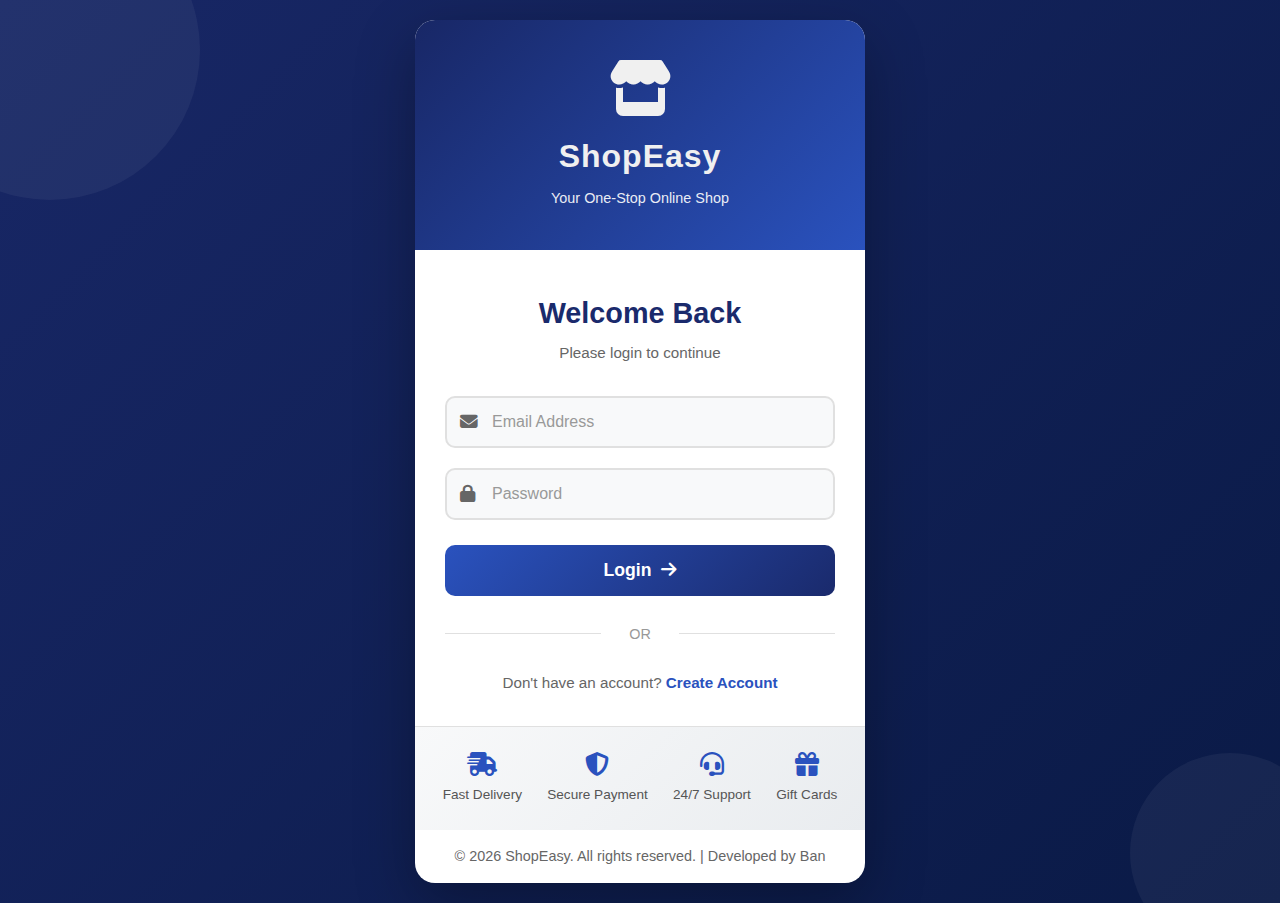
<file: login.html>
<!DOCTYPE html>
<html lang="en">
<head>
    <meta charset="UTF-8">
    <meta name="viewport" content="width=device-width, initial-scale=1.0">
    <title>Login | ShopEasy</title>
    <link rel="stylesheet" href="style.css">
    <link rel="stylesheet" href="https://cdnjs.cloudflare.com/ajax/libs/font-awesome/6.4.0/css/all.min.css">
</head>
<body class="login-body">
    
    <!-- Animated Background -->
    <div class="login-background">
        <div class="shape shape1"></div>
        <div class="shape shape2"></div>
        <div class="shape shape3"></div>
    </div>

    <div class="login-container">
        <!-- Logo Section -->
        <div class="login-logo">
            <i class="fas fa-store"></i>
            <h1>ShopEasy</h1>
            <p class="login-tagline">Your One-Stop Online Shop</p>
        </div>

        <!-- Form Section -->
        <div class="login-form-wrapper">
            <h2 id="formTitle">Welcome Back</h2>
            <p class="form-subtitle">Please login to continue</p>

            <form id="authForm">
                <div class="input-group">
                    <i class="fas fa-envelope"></i>
                    <input type="email" id="userEmail" placeholder="Email Address" required>
                </div>

                <div class="input-group">
                    <i class="fas fa-lock"></i>
                    <input type="password" id="password" placeholder="Password" required>
                </div>

                <!-- Register only -->
                <div class="input-group" id="confirmPasswordGroup" style="display:none;">
                    <i class="fas fa-lock"></i>
                    <input type="password" id="confirmPassword" placeholder="Confirm Password">
                </div>

                <button type="submit" id="submitBtn" class="login-btn">
                    <span id="btnText">Login</span>
                    <i class="fas fa-arrow-right"></i>
                </button>

                <p id="errorMsg" class="error-message"></p>
            </form>

            <div class="divider">
                <span>OR</span>
            </div>

            <p class="switch-text">
                <span id="switchText">Don't have an account?</span>
                <a href="#" id="switchBtn" class="switch-link">Create Account</a>
            </p>
        </div>

        <!-- Features Section -->
        <div class="login-features">
            <div class="feature-item">
                <i class="fas fa-shipping-fast"></i>
                <span>Fast Delivery</span>
            </div>
            <div class="feature-item">
                <i class="fas fa-shield-alt"></i>
                <span>Secure Payment</span>
            </div>
            <div class="feature-item">
                <i class="fas fa-headset"></i>
                <span>24/7 Support</span>
            </div>
            <div class="feature-item">
                <i class="fas fa-gift"></i>
                <span>Gift Cards</span>
            </div>
        </div>
        <div class="login-footer">
            &copy; 2026 ShopEasy. All rights reserved.
            <span> | Developed by Ban</span>
        </div>
    </div>

    <script src="auth.js"></script>
</body>
</html>
</file>
<file: style.css>
* {
    margin: 0;
    padding: 0;
    box-sizing: border-box;
    font-family: 'Segoe UI', Tahoma, Geneva, Verdana, sans-serif;
}

body {
    background-color: #f8f9fa;
    color: #333;
    line-height: 1.6;
}

/* Navigation */
.navbar {
    background: linear-gradient(135deg, #182766 0%, #0a1a46 100%);
    color: white;
    padding: 1rem 2rem;
    display: flex;
    justify-content: space-between;
    align-items: center;
    box-shadow: 0 4px 12px rgba(0,0,0,0.1);
    position: sticky;
    top: 0;
    z-index: 100;
}

.logo {
    font-size: 1.8rem;
    font-weight: bold;
    letter-spacing: 1px;
    display: flex;
    align-items: center;
    gap: 0.5rem;
}

.search-container {
    display: flex;
    flex: 0 0 400px;
    margin: 0 2rem;
}

#search-input {
    flex: 1;
    padding: 0.8rem 1rem;
    border: none;
    border-radius: 8px 0 0 8px;
    font-size: 1rem;
    outline: none;
}

#search-btn {
    background: #fa7342;
    color: white;
    border: none;
    padding: 0 1.5rem;
    border-radius: 0 8px 8px 0;
    cursor: pointer;
    font-size: 1rem;
    transition: background 0.3s;
}

#search-btn:hover {
    background: #e55a2b;
}

.nav-icons {
    display: flex;
    gap: 1.5rem;
    align-items: center;
}

.nav-link {
    color: white;
    text-decoration: none;
    font-size: 1.1rem;
    display: flex;
    align-items: center;
    gap: 0.5rem;
    transition: transform 0.3s;
    cursor: pointer;
    background: none;
    border: none;
}

.nav-link:hover {
    transform: translateY(-2px);
    color: #ffd166;
}

.cart-icon {
    position: relative;
}

.cart-count {
    background-color: #d40a0a;
    color: white;
    border-radius: 50%;
    width: 22px;
    height: 22px;
    display: flex;
    align-items: center;
    justify-content: center;
    font-size: 0.8rem;
    position: absolute;
    top: -8px;
    right: -8px;
}

/* Dropdown */
.dropdown {
    position: relative;
    display: inline-block;
}

.dropdown-content {
    display: none;
    position: absolute;
    background-color: white;
    min-width: 200px;
    box-shadow: 0 8px 16px rgba(0,0,0,0.2);
    z-index: 1;
    border-radius: 8px;
    overflow: hidden;
    top: 100%;
    left: 0;
}

.dropdown:hover .dropdown-content {
    display: block;
}

.dropdown-content a {
    color: #333;
    padding: 12px 16px;
    text-decoration: none;
    display: block;
    transition: background 0.3s;
}

.dropdown-content a:hover {
    background-color: #f1f1f1;
    color: #1a2a6c;
}

/* Main Container */
.container {
    max-width: 1400px;
    margin: 2rem auto;
    padding: 0 1.5rem;
}

h1 {
    text-align: center;
    margin-bottom: 1rem;
    color: #1a2a6c;
    font-size: 2.5rem;
}

.product-count {
    text-align: center;
    color: #666;
    margin-bottom: 2rem;
    font-size: 1.1rem;
}

/* Category Filter */
.category-filter {
    display: flex;
    justify-content: center;
    flex-wrap: wrap;
    gap: 0.8rem;
    margin-bottom: 2rem;
}

.category-btn {
    padding: 0.6rem 1.2rem;
    background: white;
    border: 2px solid #e0e0e0;
    border-radius: 50px;
    cursor: pointer;
    font-weight: 500;
    transition: all 0.3s;
    color: #555;
}

.category-btn:hover {
    border-color: #2a52be;
    color: #2a52be;
}

.category-btn.active {
    background: #2a52be;
    color: white;
    border-color: #2a52be;
}

/* Products Grid */
.products-grid {
    display: grid;
    grid-template-columns: repeat(auto-fill, minmax(300px, 1fr));
    gap: 2rem;
    padding: 1rem;
}

.product-card {
    background: white;
    border-radius: 12px;
    overflow: hidden;
    box-shadow: 0 6px 15px rgba(0,0,0,0.08);
    transition: transform 0.3s, box-shadow 0.3s;
    position: relative;
}

.product-card:hover {
    transform: translateY(-8px);
    box-shadow: 0 12px 25px rgba(0,0,0,0.15);
}

.product-badge {
    position: absolute;
    top: 1rem;
    left: 1rem;
    background: #ff4757;
    color: white;
    padding: 0.3rem 0.8rem;
    border-radius: 4px;
    font-size: 0.8rem;
    font-weight: bold;
    z-index: 1;
}

.product-image {
    width: 100%;
    height: 220px;
    object-fit: cover;
    background: linear-gradient(135deg, #f5f7fa 0%, #c3cfe2 100%);
    display: flex;
    align-items: center;
    justify-content: center;
    color: #6c757d;
    font-size: 3.5rem;
}

.product-info {
    padding: 1.5rem;
}

.product-category {
    color: #666;
    font-size: 0.9rem;
    margin-bottom: 0.5rem;
    display: flex;
    align-items: center;
    gap: 0.3rem;
}

.product-title {
    font-size: 1.3rem;
    font-weight: 600;
    margin-bottom: 0.5rem;
    color: #1a2a6c;
    line-height: 1.3;
}

.product-description {
    color: #666;
    font-size: 0.95rem;
    margin-bottom: 1rem;
    line-height: 1.5;
    min-height: 40px;
}

.product-price {
    font-size: 1.5rem;
    font-weight: bold;
    color: #ff6b35;
    margin-bottom: 1rem;
    display: flex;
    align-items: center;
    gap: 0.5rem;
}

.original-price {
    text-decoration: line-through;
    color: #999;
    font-size: 1rem;
}

.discount {
    background: #4cd964;
    color: white;
    padding: 0.2rem 0.5rem;
    border-radius: 4px;
    font-size: 0.9rem;
}

.add-to-cart {
    width: 100%;
    padding: 0.9rem;
    background: linear-gradient(135deg, #2a52be 0%, #1a2a6c 100%);
    color: white;
    border: none;
    border-radius: 8px;
    font-size: 1rem;
    font-weight: 600;
    cursor: pointer;
    transition: opacity 0.3s;
    display: flex;
    align-items: center;
    justify-content: center;
    gap: 0.5rem;
}

.add-to-cart:hover {
    opacity: 0.9;
}

.add-to-cart:active {
    transform: scale(0.98);
}

/* Modal */
.modal {
    display: none;
    position: fixed;
    top: 0;
    left: 0;
    width: 100%;
    height: 100%;
    background-color: rgba(0,0,0,0.5);
    z-index: 1000;
    justify-content: center;
    align-items: center;
    padding: 1rem;
}

.modal-content {
    background: white;
    width: 90%;
    max-width: 800px;
    max-height: 90vh;
    border-radius: 12px;
    display: flex;
    flex-direction: column;
    overflow: hidden;
    animation: modalSlideIn 0.3s ease;
}

@keyframes modalSlideIn {
    from {
        opacity: 0;
        transform: translateY(-20px);
    }
    to {
        opacity: 1;
        transform: translateY(0);
    }
}

.modal-header {
    background: linear-gradient(135deg, #1a2a6c 0%, #2a52be 100%);
    color: white;
    padding: 1.5rem;
    display: flex;
    justify-content: space-between;
    align-items: center;
}

.modal-header h2 {
    display: flex;
    align-items: center;
    gap: 0.5rem;
}

.close-modal {
    background: none;
    border: none;
    color: white;
    font-size: 2rem;
    cursor: pointer;
    line-height: 1;
    transition: transform 0.3s;
}

.close-modal:hover {
    transform: scale(1.1);
}

.modal-body {
    padding: 1.5rem;
    flex-grow: 1;
    overflow-y: auto;
}

.modal-footer {
    padding: 1.5rem;
    border-top: 2px solid #f1f3f4;
    display: flex;
    justify-content: flex-end;
    gap: 1rem;
}

/* Cart Items */
.cart-items {
    max-height: 400px;
    overflow-y: auto;
}

.cart-item {
    display: flex;
    justify-content: space-between;
    align-items: center;
    padding: 1rem 0;
    border-bottom: 1px solid #eee;
}

.cart-item:last-child {
    border-bottom: none;
}

.item-info h4 {
    margin-bottom: 0.3rem;
    color: #333;
}

.item-price {
    color: #ff6b35;
    font-weight: 600;
}

.item-quantity {
    display: flex;
    align-items: center;
    gap: 0.5rem;
}

.quantity-btn {
    background: #f1f3f4;
    border: none;
    width: 30px;
    height: 30px;
    border-radius: 50%;
    cursor: pointer;
    font-weight: bold;
    transition: background 0.3s;
}

.quantity-btn:hover {
    background: #2a52be;
    color: white;
}

.remove-item {
    background: #ff4757;
    color: white;
    border: none;
    padding: 0.3rem 0.8rem;
    border-radius: 4px;
    cursor: pointer;
    font-size: 0.9rem;
    transition: background 0.3s;
}

.remove-item:hover {
    background: #e53935;
}

.empty-cart {
    text-align: center;
    color: #666;
    font-style: italic;
    padding: 2rem;
}

.cart-total-section {
    background: #f8f9fa;
    padding: 1.5rem;
    border-radius: 8px;
    margin-top: 1rem;
}

.summary-item {
    display: flex;
    justify-content: space-between;
    margin-bottom: 0.8rem;
    padding-bottom: 0.8rem;
    border-bottom: 1px solid #eee;
}

.summary-item:last-child {
    border-bottom: none;
    margin-bottom: 0;
    padding-bottom: 0;
}

.summary-item.total {
    font-size: 1.3rem;
    color: #1a2a6c;
}

/* Checkout Styles */
.checkout-steps {
    display: flex;
    justify-content: space-between;
    margin-bottom: 2rem;
    position: relative;
}

.checkout-steps::before {
    content: '';
    position: absolute;
    top: 15px;
    left: 10%;
    right: 10%;
    height: 2px;
    background: #e0e0e0;
    z-index: 0;
}

.step {
    flex: 1;
    text-align: center;
    padding: 0.5rem;
    position: relative;
    z-index: 1;
    background: white;
    color: #999;
    font-weight: 500;
}

.step.active {
    color: #2a52be;
    font-weight: bold;
}

.step::before {
    content: '';
    display: block;
    width: 30px;
    height: 30px;
    background: #e0e0e0;
    border-radius: 50%;
    margin: 0 auto 0.5rem;
    color: white;
    line-height: 30px;
    font-weight: bold;
}

.step[data-step="1"]::before { content: '1'; }
.step[data-step="2"]::before { content: '2'; }
.step[data-step="3"]::before { content: '3'; }

.step.active::before {
    background: #2a52be;
}

.checkout-step {
    display: none;
}

.checkout-step.active {
    display: block;
}

/* Form Styles */
.form-group {
    margin-bottom: 1.5rem;
}

.form-row {
    display: grid;
    grid-template-columns: 1fr 1fr;
    gap: 1rem;
}

label {
    display: block;
    margin-bottom: 0.5rem;
    font-weight: 500;
    color: #555;
}

input, textarea, select {
    width: 100%;
    padding: 0.8rem;
    border: 1px solid #ddd;
    border-radius: 6px;
    font-size: 1rem;
    transition: border 0.3s;
}

input:focus, textarea:focus, select:focus {
    outline: none;
    border-color: #2a52be;
    box-shadow: 0 0 0 2px rgba(42, 82, 190, 0.1);
}

.radio-group {
    display: flex;
    flex-direction: column;
    gap: 0.8rem;
}

.radio-label {
    display: flex;
    align-items: center;
    padding: 1rem;
    border: 2px solid #e0e0e0;
    border-radius: 8px;
    cursor: pointer;
    transition: all 0.3s;
}

.radio-label:hover {
    border-color: #2a52be;
}

.radio-label input[type="radio"] {
    width: auto;
    margin-right: 1rem;
}

.radio-text {
    display: flex;
    flex-direction: column;
    gap: 0.2rem;
}

.radio-text small {
    color: #666;
    font-size: 0.9rem;
}

/* Payment Methods */
.payment-methods {
    display: grid;
    grid-template-columns: repeat(auto-fill, minmax(200px, 1fr));
    gap: 1rem;
    margin: 1.5rem 0;
}

.payment-method {
    display: flex;
    align-items: center;
    padding: 1rem;
    border: 2px solid #e0e0e0;
    border-radius: 8px;
    cursor: pointer;
    transition: all 0.3s;
    background: white;
}

.payment-method:hover {
    border-color: #2a52be;
    transform: translateY(-2px);
}

.payment-method.selected {
    border-color: #2a52be;
    background: #f0f5ff;
}

.payment-icon {
    font-size: 1.8rem;
    color: #2a52be;
    margin-right: 1rem;
}

.payment-details {
    flex: 1;
}

.payment-details h4 {
    margin-bottom: 0.2rem;
    color: #333;
}

.payment-details p {
    color: #666;
    font-size: 0.9rem;
}

.payment-check {
    color: #2a52be;
    font-size: 1.2rem;
    opacity: 0;
}

.payment-method.selected .payment-check {
    opacity: 1;
}

.payment-instructions {
    background: #f8f9fa;
    padding: 1.5rem;
    border-radius: 8px;
    margin-top: 1.5rem;
}

/* Order Summary */
.order-summary {
    background: #f8f9fa;
    padding: 1.5rem;
    border-radius: 8px;
}

.summary-section {
    margin-bottom: 1.5rem;
    padding-bottom: 1.5rem;
    border-bottom: 1px solid #e0e0e0;
}

.summary-section:last-child {
    border-bottom: none;
    margin-bottom: 0;
    padding-bottom: 0;
}

.summary-section h4 {
    color: #1a2a6c;
    margin-bottom: 1rem;
    display: flex;
    align-items: center;
    gap: 0.5rem;
}

.order-items {
    max-height: 200px;
    overflow-y: auto;
}

.terms-agreement {
    margin-top: 1.5rem;
    padding: 1rem;
    background: #fff8e1;
    border-radius: 8px;
}

.checkbox-label {
    display: flex;
    align-items: flex-start;
    gap: 0.5rem;
    cursor: pointer;
}

.checkbox-label input {
    width: auto;
    margin-top: 0.3rem;
}

/* Success Modal */
.success-content {
    text-align: center;
    max-width: 500px;
}

.success-icon {
    font-size: 4rem;
    color: #4cd964;
    margin: 1rem 0;
}

.success-details {
    background: #f8f9fa;
    padding: 1.5rem;
    border-radius: 8px;
    margin: 1.5rem 0;
    text-align: left;
}

.success-details p {
    display: flex;
    align-items: center;
    gap: 0.5rem;
    margin-bottom: 0.8rem;
}

.success-actions {
    display: flex;
    gap: 1rem;
    justify-content: center;
}

/* Buttons */
.btn {
    padding: 0.8rem 1.5rem;
    border: none;
    border-radius: 6px;
    font-size: 1rem;
    font-weight: 600;
    cursor: pointer;
    transition: all 0.3s;
    display: inline-flex;
    align-items: center;
    justify-content: center;
    gap: 0.5rem;
}

.btn-primary {
    background: linear-gradient(135deg, #2a52be 0%, #1a2a6c 100%);
    color: white;
}

.btn-primary:hover {
    opacity: 0.9;
    transform: translateY(-2px);
}

.btn-secondary {
    background: #6c757d;
    color: white;
}

.btn-secondary:hover {
    background: #5a6268;
    transform: translateY(-2px);
}

.btn-success {
    background: linear-gradient(135deg, #4cd964 0%, #2ecc71 100%);
    color: white;
}

.btn-success:hover {
    opacity: 0.9;
    transform: translateY(-2px);
}

.close-modal-btn {
    background: #6c757d;
    color: white;
}

/* Enhanced Responsive Design */
@media (max-width: 1200px) {
    .products-grid {
        grid-template-columns: repeat(auto-fill, minmax(280px, 1fr));
        gap: 1.5rem;
        padding: 0.5rem;
    }
    
    .container {
        padding: 0 1rem;
    }
}

@media (max-width: 992px) {
    .navbar {
        padding: 1rem;
        flex-wrap: wrap;
        gap: 0.8rem;
    }
    
    .logo {
        font-size: 1.5rem;
        flex: 0 0 auto;
    }
    
    .search-container {
        order: 3;
        flex: 1 0 100%;
        margin: 0.5rem 0 0 0;
    }
    
    .nav-icons {
        flex: 1;
        justify-content: flex-end;
        gap: 1rem;
    }
    
    .nav-link span:not(.cart-count) {
        display: none;
    }
    
    .nav-link {
        font-size: 1.3rem;
        padding: 0.5rem;
    }
    
    .dropdown-content {
        min-width: 180px;
    }
    
    .form-row {
        grid-template-columns: 1fr;
        gap: 0.8rem;
    }
    
    .payment-methods {
        grid-template-columns: 1fr;
    }
    
    .modal-content {
        width: 95%;
        max-height: 95vh;
        margin: 1rem;
    }
}

@media (max-width: 768px) {
    .navbar {
        padding: 0.8rem;
    }
    
    .logo {
        font-size: 1.3rem;
    }
    
    h1 {
        font-size: 2rem;
        margin: 1rem 0;
    }
    
    .category-filter {
        overflow-x: auto;
        padding: 0.5rem 0;
        justify-content: flex-start;
        gap: 0.5rem;
    }
    
    .category-btn {
        padding: 0.5rem 1rem;
        font-size: 0.9rem;
        white-space: nowrap;
        flex-shrink: 0;
    }
    
    .products-grid {
        grid-template-columns: repeat(auto-fill, minmax(250px, 1fr));
        gap: 1rem;
    }
    
    .product-card {
        margin: 0.5rem;
    }
    
    .product-image {
        height: 180px;
    }
    
    .product-title {
        font-size: 1.1rem;
    }
    
    .product-price {
        font-size: 1.3rem;
    }
    
    .checkout-steps {
        flex-direction: column;
        gap: 1rem;
        margin-bottom: 1.5rem;
    }
    
    .checkout-steps::before {
        display: none;
    }
    
    .step {
        text-align: left;
        display: flex;
        align-items: center;
        gap: 1rem;
        padding: 0.8rem;
        border: 1px solid #eee;
        border-radius: 8px;
        background: #f9f9f9;
    }
    
    .step::before {
        margin: 0;
        flex-shrink: 0;
    }
    
    .modal-content {
        width: 100%;
        max-height: 100vh;
        margin: 0;
        border-radius: 0;
        height: 100vh;
    }
    
    .modal-body {
        padding: 1rem;
        max-height: calc(100vh - 120px);
        overflow-y: auto;
    }
    
    .modal-header {
        padding: 1rem;
    }
    
    .modal-header h2 {
        font-size: 1.3rem;
    }
    
    .modal-footer {
        padding: 1rem;
        flex-wrap: wrap;
        gap: 0.5rem;
    }
    
    .btn {
        padding: 0.7rem 1rem;
        font-size: 0.95rem;
        flex: 1;
        min-width: 140px;
    }
    
    .success-icon {
        font-size: 3rem;
    }
    
    .success-content h2 {
        font-size: 1.5rem;
    }
    
    .success-actions {
        flex-direction: column;
        width: 100%;
    }
    
    .success-actions .btn {
        width: 100%;
    }
}

@media (max-width: 576px) {
    .logo {
        font-size: 1.2rem;
    }
    
    .logo i {
        font-size: 1.1rem;
    }
    
    .products-grid {
        grid-template-columns: repeat(auto-fill, minmax(220px, 1fr));
    }
    
    .product-card {
        margin: 0.3rem;
    }
    
    .product-info {
        padding: 1rem;
    }
    
    .product-image {
        height: 160px;
    }
    
    .add-to-cart {
        padding: 0.7rem;
        font-size: 0.9rem;
    }
    
    .cart-item {
        flex-direction: column;
        align-items: flex-start;
        gap: 1rem;
        padding: 1rem 0;
    }
    
    .item-controls {
        display: flex;
        justify-content: space-between;
        width: 100%;
        align-items: center;
    }
    
    .item-quantity {
        order: 1;
    }
    
    .remove-item {
        order: 2;
    }
    
    .cart-total-section {
        padding: 1rem;
    }
    
    .checkout-step h3 {
        font-size: 1.2rem;
        margin-bottom: 1rem;
    }
    
    .form-group {
        margin-bottom: 1rem;
    }
    
    input, textarea, select {
        padding: 0.7rem;
        font-size: 0.95rem;
    }
    
    .radio-label {
        padding: 0.8rem;
    }
    
    .payment-method {
        padding: 0.8rem;
    }
    
    .payment-icon {
        font-size: 1.5rem;
    }
    
    .payment-details h4 {
        font-size: 1rem;
    }
    
    .payment-details p {
        font-size: 0.85rem;
    }
    
    .order-summary {
        padding: 1rem;
    }
    
    .summary-section h4 {
        font-size: 1rem;
    }
    
    .terms-agreement {
        padding: 0.8rem;
        font-size: 0.9rem;
    }
    
    #search-input {
        padding: 0.7rem;
        font-size: 0.95rem;
    }
    
    #search-btn {
        padding: 0 1rem;
    }
}

@media (max-width: 400px) {
    .products-grid {
        grid-template-columns: 1fr;
        padding: 0;
    }
    
    .product-card {
        margin: 0.5rem 0;
    }
    
    .nav-icons {
        gap: 0.7rem;
    }
    
    .nav-link {
        padding: 0.4rem;
    }
    
    .cart-count {
        width: 18px;
        height: 18px;
        font-size: 0.7rem;
        top: -5px;
        right: -5px;
    }
    
    .btn {
        min-width: 120px;
        padding: 0.6rem 0.8rem;
        font-size: 0.9rem;
    }
    
    .step {
        padding: 0.7rem;
        font-size: 0.9rem;
    }
    
    .step::before {
        width: 25px;
        height: 25px;
        line-height: 25px;
        font-size: 0.9rem;
    }
}

/* Touch Device Optimizations */
@media (hover: none) and (pointer: coarse) {
    .category-btn,
    .add-to-cart,
    .btn,
    .nav-link,
    .payment-method,
    .radio-label {
        min-height: 44px; /* Minimum touch target size */
    }
    
    .quantity-btn,
    .remove-item {
        min-width: 44px;
        min-height: 44px;
    }
    
    input, select, textarea {
        font-size: 16px; /* Prevents iOS zoom */
    }
    
    .product-card:hover {
        transform: none; /* Disable hover effects on touch */
    }
}

/* Landscape Mode for Mobile */
@media (max-height: 600px) and (orientation: landscape) {
    .modal-content {
        max-height: 90vh;
    }
    
    .modal-body {
        max-height: 60vh;
    }
    
    .products-grid {
        grid-template-columns: repeat(auto-fill, minmax(200px, 1fr));
    }
}

/* Dark Mode Support */
@media (prefers-color-scheme: dark) {
    .category-btn {
        background: #eeeeee;
        color: #2a2a2a;
    }
    
    .category-btn.active {
        background: #2a52be;
        border-color: #2a52be;
    }
}

/* ==========================================
   LOGIN PAGE STYLES 
   ========================================== */


.login-body {
    background: linear-gradient(135deg, #182766 0%, #0a1a46 100%);
    display: flex;
    justify-content: center;
    align-items: center;
    min-height: 100vh;
    font-family: 'Segoe UI', Tahoma, Geneva, Verdana, sans-serif;
    position: relative;
    overflow: hidden;
    padding: 20px;
}

/* Animated Background Shapes */
.login-background {
    position: absolute;
    width: 100%;
    height: 100%;
    overflow: hidden;
    z-index: 0;
}

.shape {
    position: absolute;
    background: rgba(255, 255, 255, 0.05);
    border-radius: 50%;
    animation: float 20s infinite ease-in-out;
}

.shape1 {
    width: 300px;
    height: 300px;
    top: -100px;
    left: -100px;
    animation-delay: 0s;
}

.shape2 {
    width: 200px;
    height: 200px;
    bottom: -50px;
    right: -50px;
    animation-delay: 5s;
}

.shape3 {
    width: 150px;
    height: 150px;
    top: 50%;
    left: 50%;
    animation-delay: 10s;
}

@keyframes float {
    0%, 100% {
        transform: translate(0, 0) rotate(0deg);
    }
    25% {
        transform: translate(50px, 50px) rotate(90deg);
    }
    50% {
        transform: translate(0, 100px) rotate(180deg);
    }
    75% {
        transform: translate(-50px, 50px) rotate(270deg);
    }
}

/* Login Container */
.login-container {
    background: white;
    padding: 0;
    width: 100%;
    max-width: 450px;
    border-radius: 20px;
    box-shadow: 0 20px 60px rgba(0, 0, 0, 0.3);
    position: relative;
    z-index: 1;
    overflow: hidden;
    animation: slideUp 0.5s ease;
}

@keyframes slideUp {
    from {
        opacity: 0;
        transform: translateY(30px);
    }
    to {
        opacity: 1;
        transform: translateY(0);
    }
}

/* Logo Section */
.login-logo {
    background: linear-gradient(135deg, #182766 0%, #2a52be 100%);
    color: white;
    padding: 40px 30px;
    text-align: center;
    position: relative;
}

.login-logo i {
    font-size: 3.5rem;
    margin-bottom: 15px;
    display: block;
    color: #f0f0f0;
}

.login-logo h1 {
    font-size: 2rem;
    color: #f0f0f0;
    margin: 0 0 5px 0;
    font-weight: bold;
    letter-spacing: 1px;
}

.login-tagline {
    font-size: 0.9rem;
    opacity: 0.9;
    margin: 0;
}

/* Form Wrapper */
.login-form-wrapper {
    padding: 40px 30px 30px;
}

.login-form-wrapper h2 {
    margin: 0 0 5px 0;
    color: #1a2a6c;
    font-size: 1.8rem;
    text-align: center;
}

.form-subtitle {
    text-align: center;
    color: #666;
    margin: 0 0 30px 0;
    font-size: 0.95rem;
}

/* Input Groups */
.input-group {
    position: relative;
    margin-bottom: 20px;
}

.input-group i {
    position: absolute;
    left: 15px;
    top: 50%;
    transform: translateY(-50%);
    color: #666;
    font-size: 1.1rem;
}

.input-group input {
    width: 100%;
    padding: 15px 15px 15px 45px;
    border: 2px solid #e0e0e0;
    border-radius: 10px;
    font-size: 1rem;
    transition: all 0.3s;
    background: #f8f9fa;
}

.input-group input:focus {
    outline: none;
    border-color: #2a52be;
    background: white;
    box-shadow: 0 0 0 3px rgba(42, 82, 190, 0.1);
}

.input-group input::placeholder {
    color: #999;
}

/* Login Button */
.login-btn {
    width: 100%;
    padding: 15px;
    background: linear-gradient(135deg, #2a52be 0%, #1a2a6c 100%);
    color: white;
    border: none;
    border-radius: 10px;
    font-size: 1.1rem;
    font-weight: 600;
    cursor: pointer;
    transition: all 0.3s;
    display: flex;
    align-items: center;
    justify-content: center;
    gap: 10px;
    margin-top: 25px;
}

.login-btn:hover {
    transform: translateY(-2px);
    box-shadow: 0 10px 25px rgba(42, 82, 190, 0.3);
}

.login-btn:active {
    transform: translateY(0);
}

.login-btn i {
    transition: transform 0.3s;
}

.login-btn:hover i {
    transform: translateX(5px);
}

/* Error Message */
.error-message {
    color: #ff4757;
    font-size: 0.9rem;
    margin-top: 15px;
    text-align: center;
    padding: 10px;
    background: #ffe5e8;
    border-radius: 8px;
    display: none;
}

.error-message:not(:empty) {
    display: block;
}

/* Divider */
.divider {
    text-align: center;
    margin: 25px 0;
    position: relative;
}

.divider::before,
.divider::after {
    content: '';
    position: absolute;
    top: 50%;
    width: 40%;
    height: 1px;
    background: #e0e0e0;
}

.divider::before {
    left: 0;
}

.divider::after {
    right: 0;
}

.divider span {
    background: white;
    padding: 0 15px;
    color: #999;
    font-size: 0.9rem;
}

/* Switch Text */
.switch-text {
    text-align: center;
    font-size: 0.95rem;
    color: #666;
    margin: 0;
}

.switch-link {
    color: #2a52be;
    text-decoration: none;
    font-weight: 600;
    transition: all 0.3s;
}

.switch-link:hover {
    color: #1a2a6c;
    text-decoration: underline;
}

/* Features Section */
.login-features {
    display: flex;
    justify-content: space-around;
    padding: 25px 15px;
    background: linear-gradient(135deg, #f8f9fa 0%, #e9ecef 100%);
    border-top: 1px solid #e0e0e0;
}

.feature-item {
    display: flex;
    flex-direction: column;
    align-items: center;
    gap: 8px;
    color: #555;
    font-size: 0.85rem;
}

.feature-item i {
    font-size: 1.5rem;
    color: #2a52be;
}

/* Responsive Design */
@media (max-width: 768px) {
    .login-container {
        max-width: 95%;
        margin: 20px;
    }

    .login-logo {
        padding: 30px 20px;
    }

    .login-logo i {
        font-size: 2.5rem;
    }

    .login-logo h1 {
        font-size: 1.5rem;
    }

    .login-form-wrapper {
        padding: 30px 20px 20px;
    }

    .login-form-wrapper h2 {
        font-size: 1.5rem;
    }

    .shape {
        display: none; /* Hide animated shapes on mobile */
    }
}

@media (max-width: 480px) {
    .login-body {
        padding: 10px;
    }

    .login-logo {
        padding: 25px 15px;
    }

    .login-logo i {
        font-size: 2rem;
    }

    .login-logo h1 {
        font-size: 1.3rem;
    }

    .login-form-wrapper {
        padding: 25px 15px 15px;
    }

    .input-group input {
        padding: 12px 12px 12px 40px;
        font-size: 0.95rem;
    }

    .login-btn {
        padding: 12px;
        font-size: 1rem;
    }

    .login-features {
        flex-direction: column;
        gap: 15px;
        padding: 20px 15px;
    }

    .feature-item {
        flex-direction: row;
        justify-content: center;
    }

    .feature-item i {
        font-size: 1.2rem;
    }
}
.login-footer {
    text-align: center;
    padding: 15px 10px;
    font-size: 0.9rem;
    color: #666;
    position: relative;
    z-index: 1;
}
</file>
